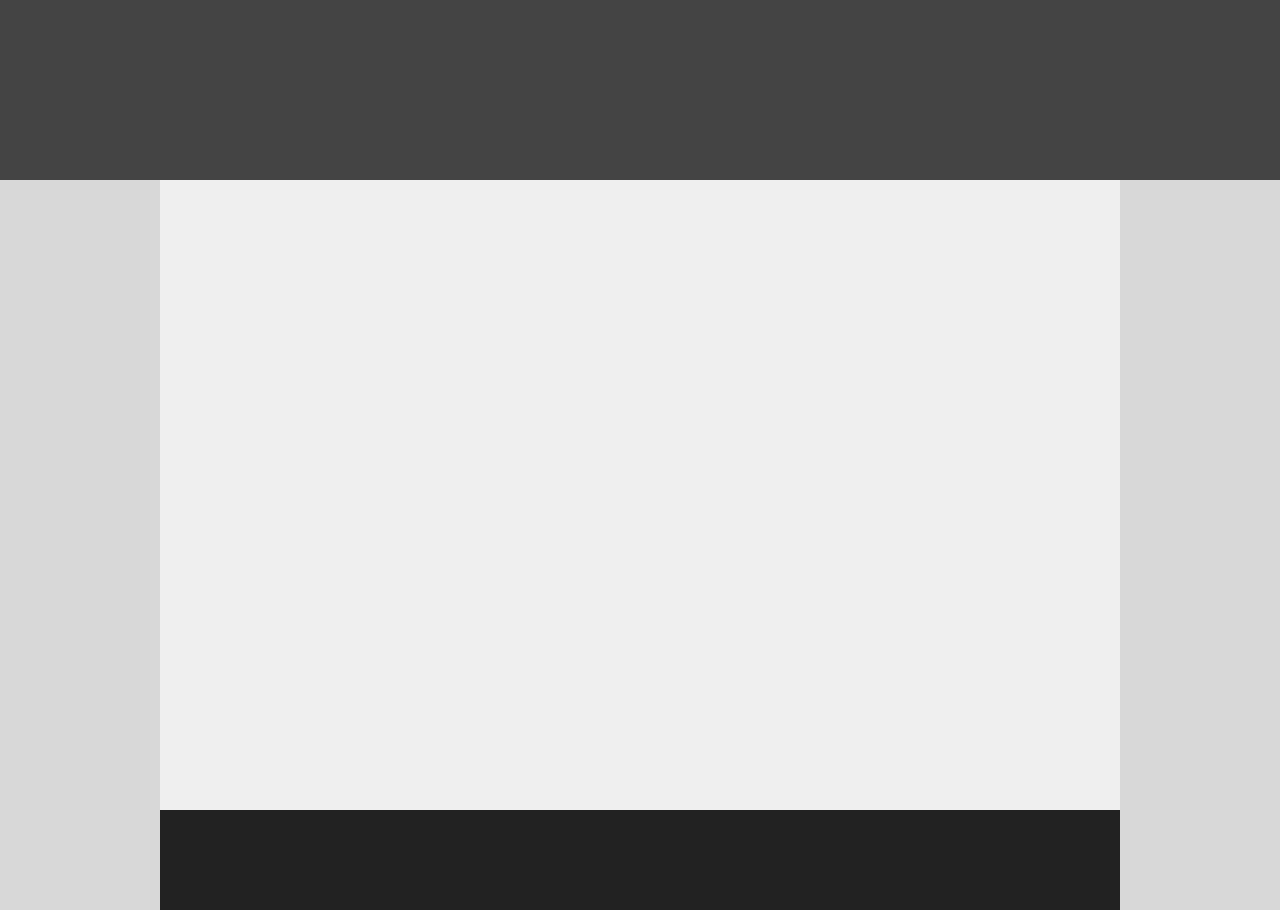
<file: first/index.html>
<!-- Put your HTML HERE, make sure to connect your index.css sheet -->
<!DOCTYPE html>
<html>
  <head>
    <meta charset="utf-8">
    <title>First</title>
    <link href="index.css" rel="stylesheet" type="text/css" />
  </head>
  <body>
    

<div class="header">


</div>


<div class="main-content">


</div>




<div class="footer">


</div>
  </body>
</html>
</file>
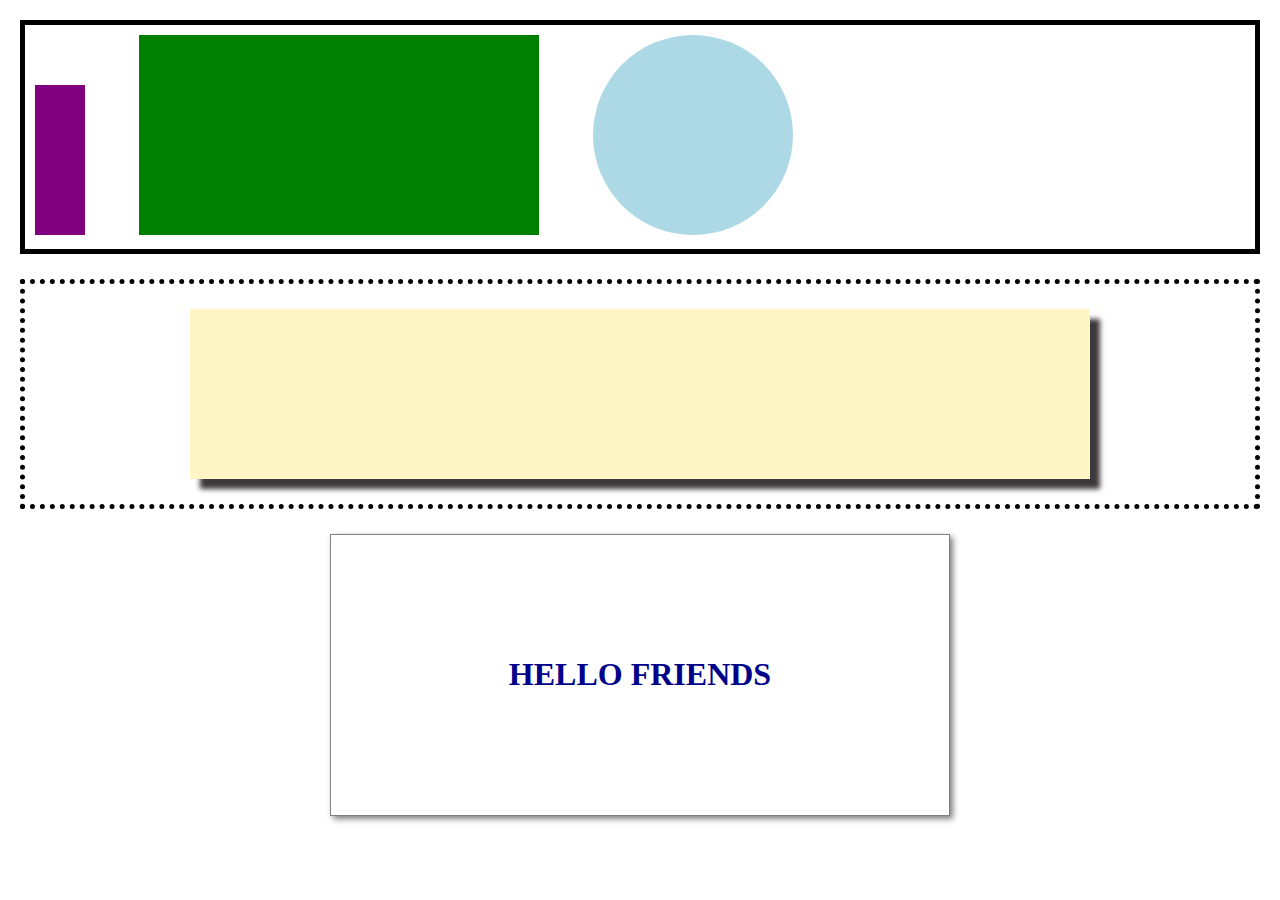
<file: second/index.html>
<!-- Put your HTML HERE, make sure to connect your index.css sheet -->
<!DOCTYPE html>
<html>
  <head>
    <meta charset="utf-8">
    <title>Second</title>
    <link href="index.css" rel="stylesheet" type="text/css" />
  </head>
  <body>
        <div class="top">

                <div class="leftPurple"></div>
                <div class="midGreen"></div>
                <div class="rightBlue"></div>


        </div>

        <div class="middle">

            <div class="midYellow"></div>
            
        

        </div>

        

            <div class="hello">

                <h1>HELLO FRIENDS</h1>
            </div>

        

  </body>
  </html>
</file>
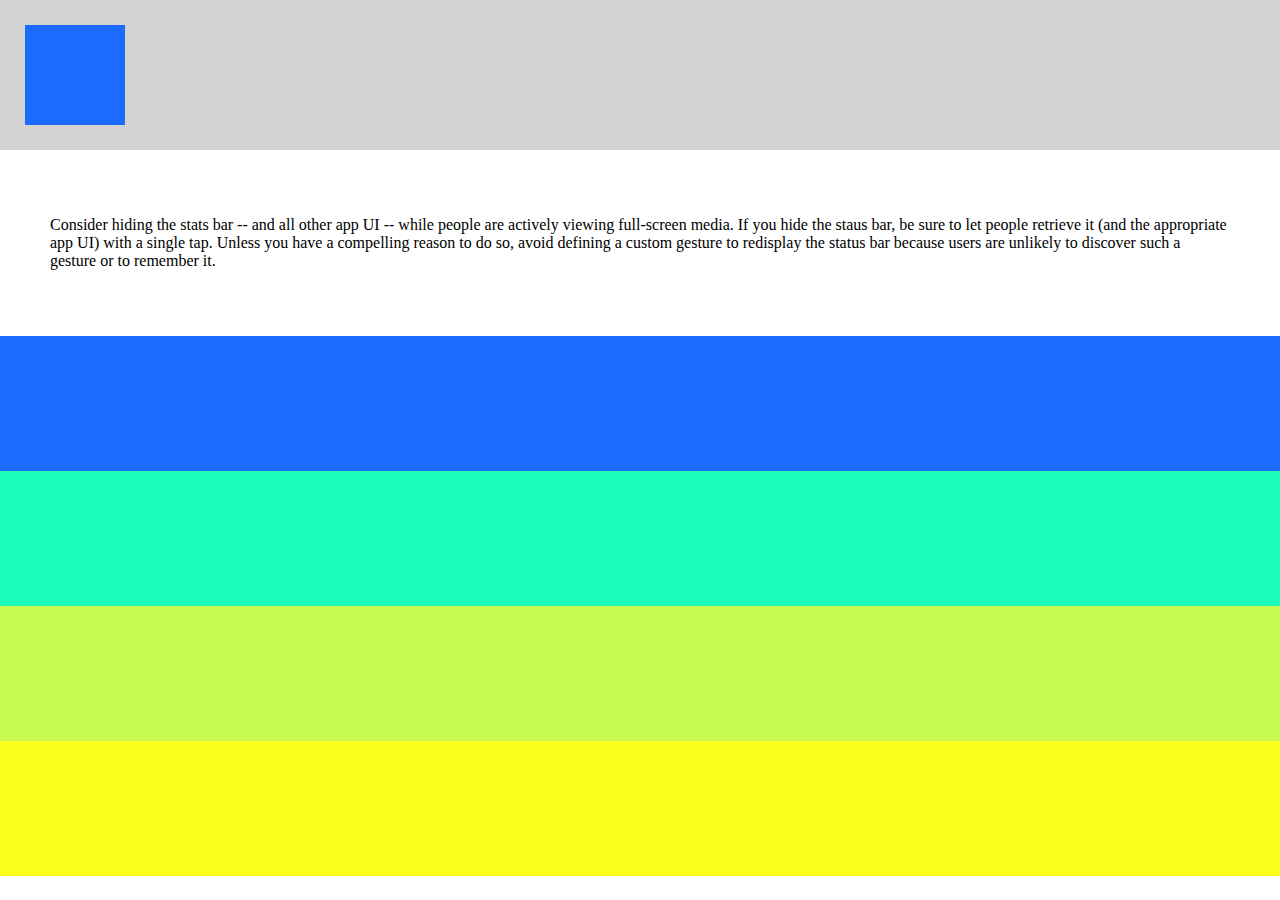
<file: third/index.html>
<!-- Put your HTML HERE, make sure to connect your index.css sheet -->
<!DOCTYPE html>
<html>
  <head>
    <meta charset="utf-8">
    <title>Third</title>
    <link href="index.css" rel="stylesheet" type="text/css" />
  </head>
  <body>

    <div class="box1">
        <div class="minibox"></div>
    </div>

    <div class="box2">
        <p>Consider hiding the stats bar -- and all other app UI -- while people are actively viewing full-screen media. If you hide the staus bar, be sure to let people retrieve it (and the appropriate app UI) with a single tap. Unless you have a compelling reason to do so, avoid defining a custom gesture to redisplay the status bar because users are unlikely to discover such a gesture or to remember it.</p>
    </div>
     <div class="box3"></div>   
     <div class="box4"></div>   
     <div class="box5"></div>   
     <div class="box6"></div>   
    </div>    
  </body>
  </html>
</file>
<file: first/index.css>
body{
    margin: 0;
    width:100%;
    height: 100vh;
    background-color: #D8D8D8;

}

.header{

    width: 100%;
    height: 20vh;
    background-color: #444444;
   
}

.main-content {

  background-color: #EFEFEF;
  margin: 0 auto;
  width: 75%;
  height: 70vh;
}

.footer{

    background-color: #222222;
    margin: 0 auto;
    width: 75%;
    height: 100px;
}
</file>
<file: second/index.css>
body{

    margin: 0;
    padding: 20px;
}

.top{

    border: 5px solid black;
    
    width: 100%;
    padding: 10px;
    box-sizing: border-box;
}
.leftPurple{

    background-color: purple;
    height: 150px;
    width: 50px;
    display: inline-block;
  

}

.midGreen {

    background-color: green;
    height:200px;
    width: 400px;
    display: inline-block;
    margin: 0 50px;
}

.rightBlue{

    background-color: lightblue;
    height: 200px;
    width:200px;
    display: inline-block;
    border-radius: 50%;
}

.middle{
    margin-top: 25px;
    border: 5px dotted black;
    width: 100%;
    padding: 10px;
    box-sizing: border-box;
    padding: 25px;
}
.midYellow{
    background-color: rgb(255, 245, 197);
    width:900px;
    height:170px;
    margin: 0 auto;
    box-shadow: 10px 10px 5px 0 rgb(59, 57, 57);
}

.hello{

    border: 1px solid gray; 
    padding: 100px;
    width: 50%;
    box-sizing: border-box;
    margin: 25px auto;
    box-shadow: 3px 3px 6px 0px gray;
}
h1{
    width: 100%;
    color: darkblue;
    text-align: center;
    letter-spacing: 10%;
}
</file>
<file: third/index.css>
body, html{
margin: 0;
padding:0;

}
.box1 {

    background-color: lightgray;
    height: 15%;
    width: 100%;
    padding: 25px;

}
.minibox{

    background-color: rgb(27, 107, 255);
    width: 100px;
    height: 100px;
    
}

.box2{

    background-color: white;
    width: 100%;
    padding:50px;
    box-sizing: border-box;
    

}
.box3 {

    background-color: rgb(27, 107, 255);
    height: 15vh;
    width: 100%;
}
.box4 {

    background-color: rgb(27, 255, 187);
    height: 15vh;
    width: 100%;
}
.box5 {

    background-color: rgba(182, 250, 24, 0.753);
    height: 15vh;
    width: 100%;
}
.box6 {

    background-color: rgb(251, 255, 27);
    height: 15vh;
    width: 100%;
}
</file>
